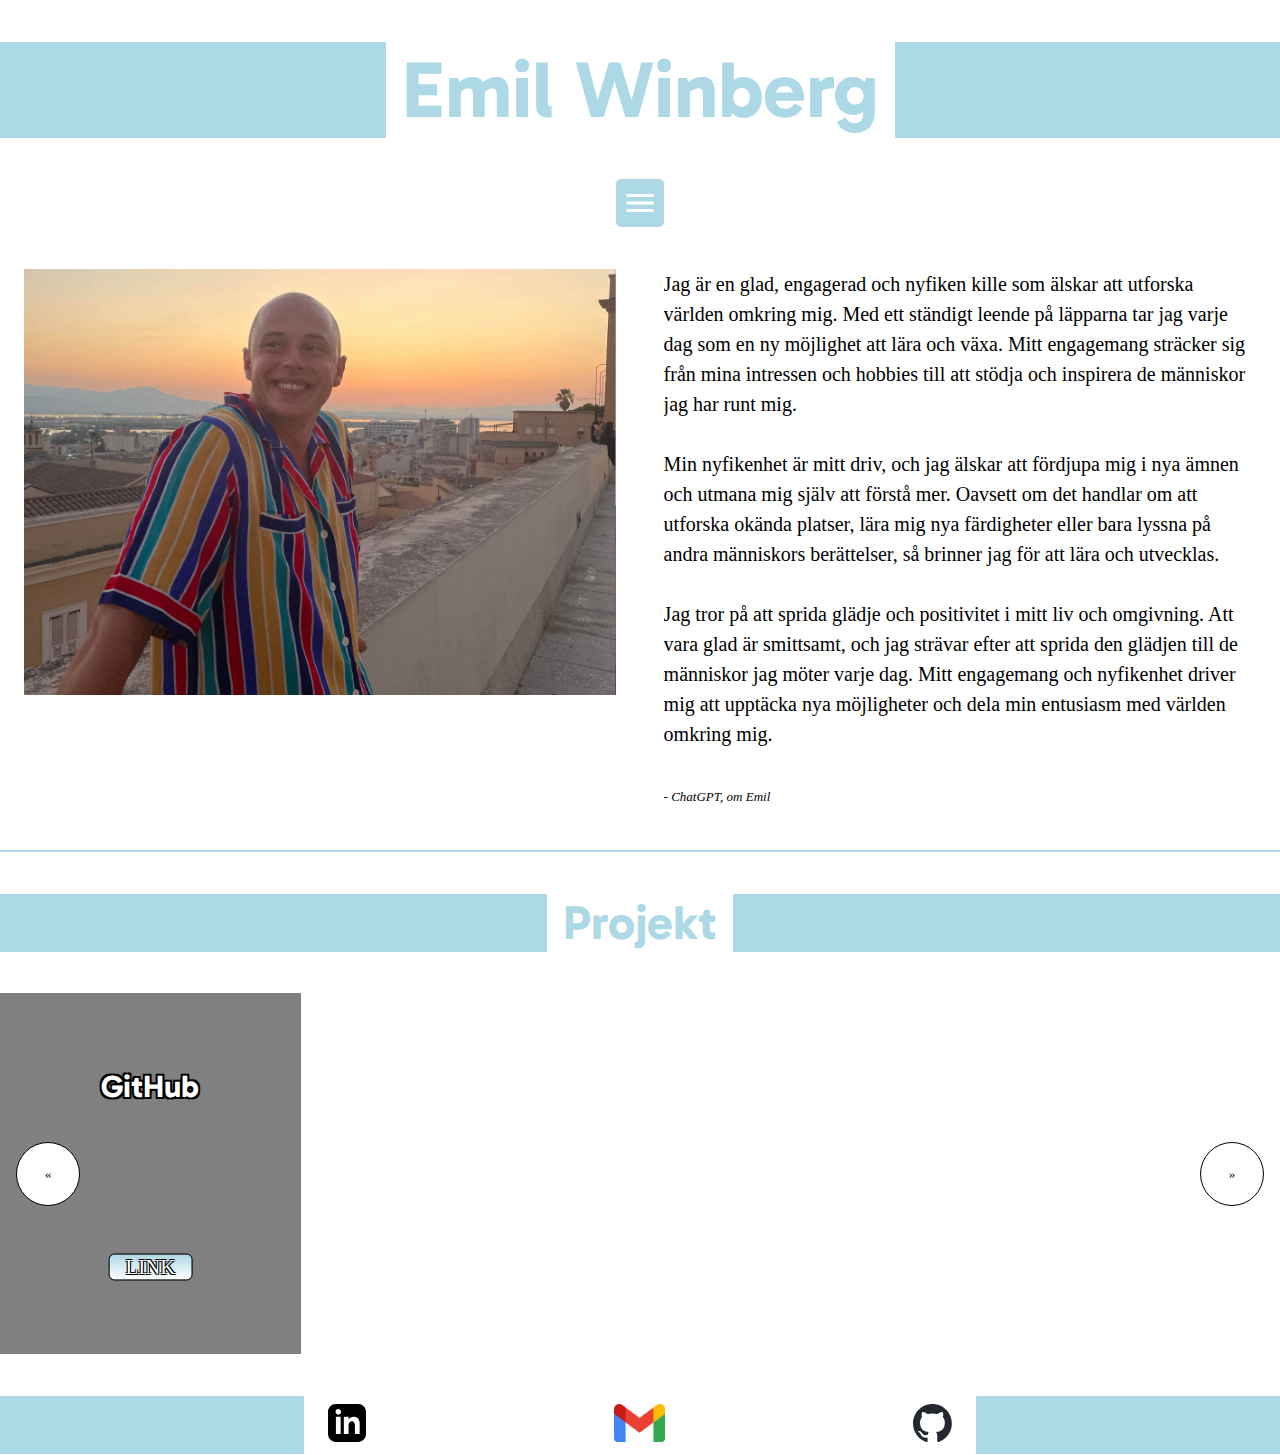
<file: html/index.html>
<!DOCTYPE html>
<html lang="en">
<head>
    <meta charset="UTF-8">
    <meta name="viewport" content="width=device-width, initial-scale=1, minimum-scale=1">
    <meta name="description" content="Här är jag och SEO optimerar som du kan se, finns massa intressant om just mig här, ta en titt vetja">
    <meta name="robots" content="follow, index">
    <meta name="keywords" content="Emil Winberg, CV, Jobb, Tech, IT, Frontend, Backend, Fullstack">
    <title>Best Homemade CV</title>
    <link rel="stylesheet" href="../css/style.css">
    <link rel="stylesheet" href="../css/home.css">
    <link rel="preconnect" href="https://fonts.googleapis.com">
    <link rel="preconnect" href="https://fonts.gstatic.com" crossorigin>
    <link href="https://fonts.googleapis.com/css2?family=Gabarito:wght@400;500;600&display=swap" rel="stylesheet">
    <link href="https://fonts.googleapis.com/icon?family=Material+Icons"
    rel="stylesheet">
    <link rel="stylesheet" href="../css/media.css">
</head>
<body>
    <header class="banner">
        <h1 class="title bannerStyle">Emil Winberg</h1>
    </header>
    <div class="navLinks">
        <nav class="full-screen-nav">
            <div class="backdrop">
                <ul>
                    <li>
                        <a href="./index.html" class="home"><i class="material-icons md-36 inline-icon">home</i>Hem</a>
                    </li>
                    <li>
                        <a href="./cv.html" class="cv"><i class="material-icons md-36 inline-icon">person</i>CV</a>
                    </li>
                    <li>
                        <a href="./contact.html" class="contact"><i class="material-icons md-36 inline-icon">chat</i>Kontakt</a>
                    </li>
                </ul>
            </div>
        </nav>
		<button class="trigger"><i class="material-icons md-36 white">menu</i></button>
    </div>
    <main>
        <div class="profile-section">
            <figure class="image-wrapper hover-frame">
                <a href="./cv.html" class="hidden-link"><div>Vad gör jag?</div></a>
                <img src="../images/profile-picture.jpg" alt="profile-picture" class="profile-picture">
            </figure>
            <div class="text-wrapper">
                <p class="profile-text">
                    Jag är en glad, engagerad och nyfiken kille som älskar att utforska världen omkring mig. Med ett ständigt leende på läpparna tar jag varje dag som en ny möjlighet att lära och växa. Mitt engagemang sträcker sig från mina intressen och hobbies till att stödja och inspirera de människor jag har runt mig. <br><br>
                    Min nyfikenhet är mitt driv, och jag älskar att fördjupa mig i nya ämnen och utmana mig själv att förstå mer. Oavsett om det handlar om att utforska okända platser, lära mig nya färdigheter eller bara lyssna på andra människors berättelser, så brinner jag för att lära och utvecklas.<br><br>
                    Jag tror på att sprida glädje och positivitet i mitt liv och omgivning. Att vara glad är smittsamt, och jag strävar efter att sprida den glädjen till de människor jag möter varje dag. Mitt engagemang och nyfikenhet driver mig att upptäcka nya möjligheter och dela min entusiasm med världen omkring mig.<br><br>
                    <span class="author">- ChatGPT, om Emil</span></p>
            </div>
        </div>
        <section class="project-section">
            <div class="banner">
                <h2 class="bannerStyle">Projekt</h2>
            </div>
            <div class="wrapper">
                <div class="media-scroller">
                    <button class="carousel-button prev" id="left">&laquo;</button>
                    <button class="carousel-button next">&raquo;</button>
                    <div class="card media-element">
                        <div class="card-bg"></div>
                        <div class="card-content">
                            <h2 class="project-title">GitHub</h2>
                            <a href="https://github.com/sbwinberg" target="_blank" class="project-link">Link</a>
                        </div>
                    </div>
                </div>
            </div>
        </section>
    </main>
    <footer>
        <div class="footer-links bannerStyle">
            <a href="https://www.linkedin.com/in/emil-winberg-028965123/" target="_blank"><img src="../images/iconmonstr-linkedin-3.svg" alt="Linked-in"></a>
            <a href="mailto:emil.winberg@chasacademy.se" id="email" target="_blank"><img src="../images/Gmail_icon_(2020).svg.png" alt="Email"></a>
            <a href="https://github.com/sbwinberg" target="_blank"><img src="../images/github-mark.svg" alt="GitHub"></a>
        </div>
    </footer>
    <script src="../js/home.js" type="module"></script>
    <script src="../js/default.js" ></script>
</body>
</html>
</file>
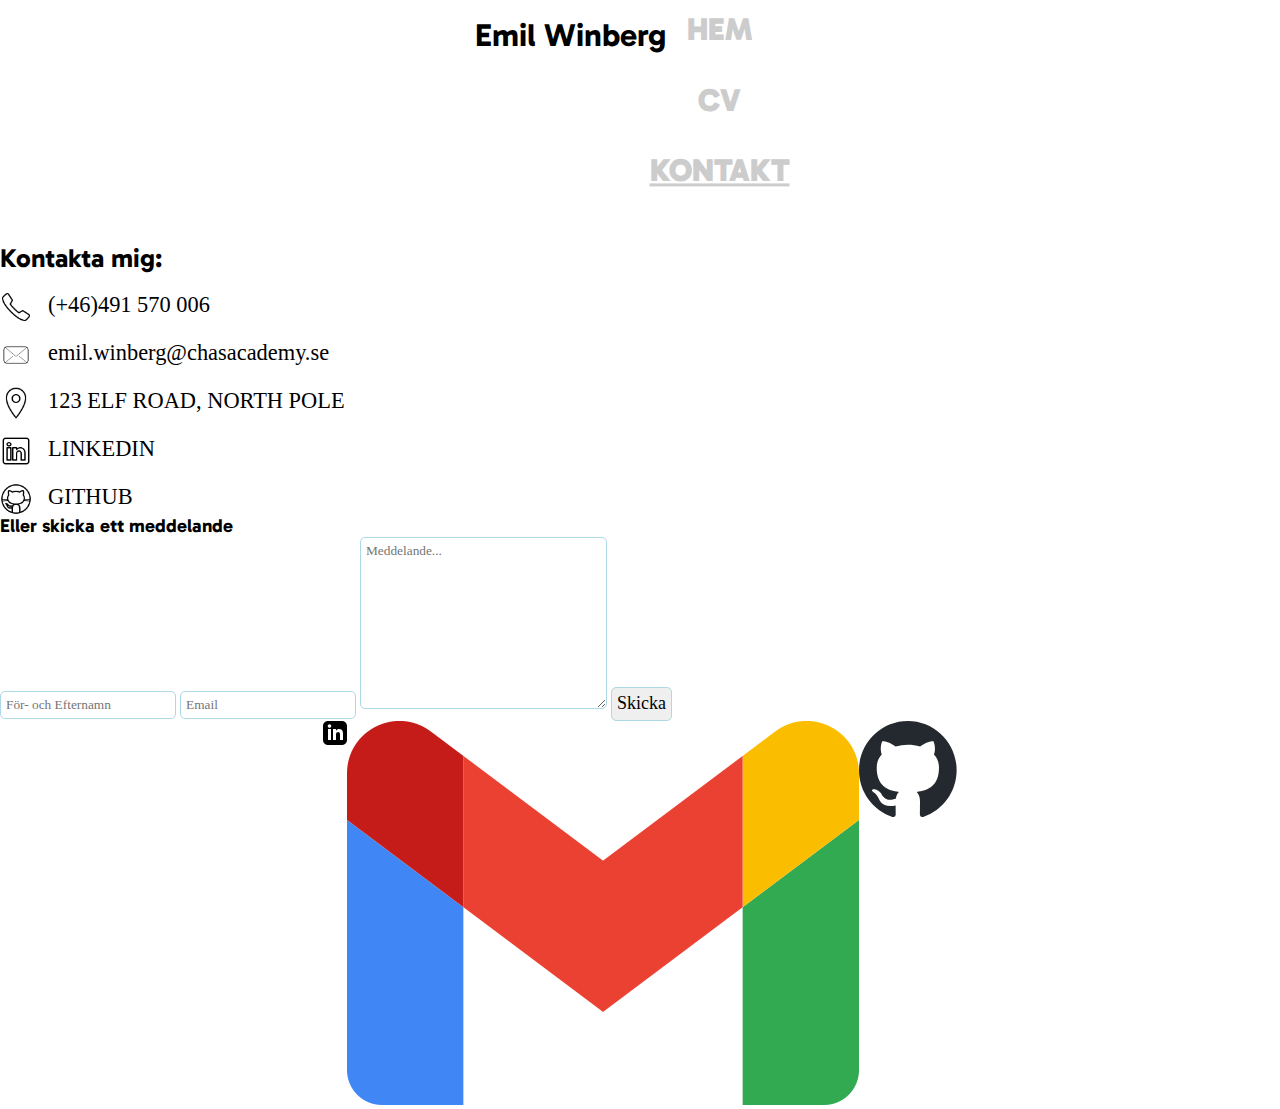
<file: contact.html>
<!DOCTYPE html>
<html lang="en">
<head>
    <meta charset="UTF-8">
    <meta name="viewport" content="width=device-width, initial-scale=1.0">
    <title>Kontakt</title>
    <link rel="stylesheet" href="./css/style.css">
    <link rel="stylesheet" href="./css/contact.css">
    <link rel="preconnect" href="https://fonts.googleapis.com">
    <link rel="preconnect" href="https://fonts.gstatic.com" crossorigin>
    <link href="https://fonts.googleapis.com/css2?family=Gabarito:wght@400;500;600&display=swap" rel="stylesheet">
</head>
<body>
    <header>
        <h1>Emil Winberg</h1>
        <nav>
            <ul class="header-navigation">
                <li><a href="./index.html" class="home">Hem</a></li>
                <li><a href="./cv.html" class="cv">CV</a></li>
                <li><a href="./contact.html" class="contact">Kontakt</a></li>
            </ul>
        </nav>
    </header>
    <main>
        <section class="contact-info">
            <h3>Kontakta mig:</h3>
            <p><img src="./images/icons8-phone-50.png" alt="phone icon">(+46)491 570 006</p>
            <p><img src="./images/icons8-email-100.png" alt="email icon">emil.winberg@chasacademy.se</p>
            <p><img src="./images/icons8-location-50.png" alt="location icon">123 ELF ROAD, NORTH POLE</p>
            <a href=""><img src="./images/icons8-linkedin-50.png" alt="phone icon">LINKEDIN</a>
            <a href=""><img src="./images/icons8-github-50.png" alt="phone icon">GITHUB</a>
        </section>
        <section class="message">
            <form action="#" class="message-form">
                <h3>Eller skicka ett meddelande</h3>
                <input type="text" id="name" name="name" maxlength="40" placeholder="För- och Efternamn"
                pattern="^^[a-zA-Z]{3,}( {1,2}[a-zA-Z]{3,}){1,}$">
                <input type="email" id="email" name="email" maxlength="40" placeholder="Email" pattern="[a-z0-9._%+-]+@[a-z0-9.-]+\.[a-z]{2,4}$">
                <textarea name="message" id="message" cols="30" rows="10" form="message-form" placeholder="Meddelande..."></textarea>
                <input type="submit" value="Skicka" id="submit-button" form="message-form">
            </form>
        </section>
    </main>
    <footer>
        <a href="https://www.linkedin.com/in/emil-winberg-028965123/"><img src="./images/iconmonstr-linkedin-3.svg" alt="Linked-in"></a>
        <a href="mailto:emil.winberg@chasacademy.se"><img src="./images/Gmail_icon_(2020).svg.png" alt="Email"></a>
        <a href="https://github.com/sbwinberg"><img src="./images/github-mark.svg" alt="GitHub"></a>
    </footer>
</body>
</html>
</file>
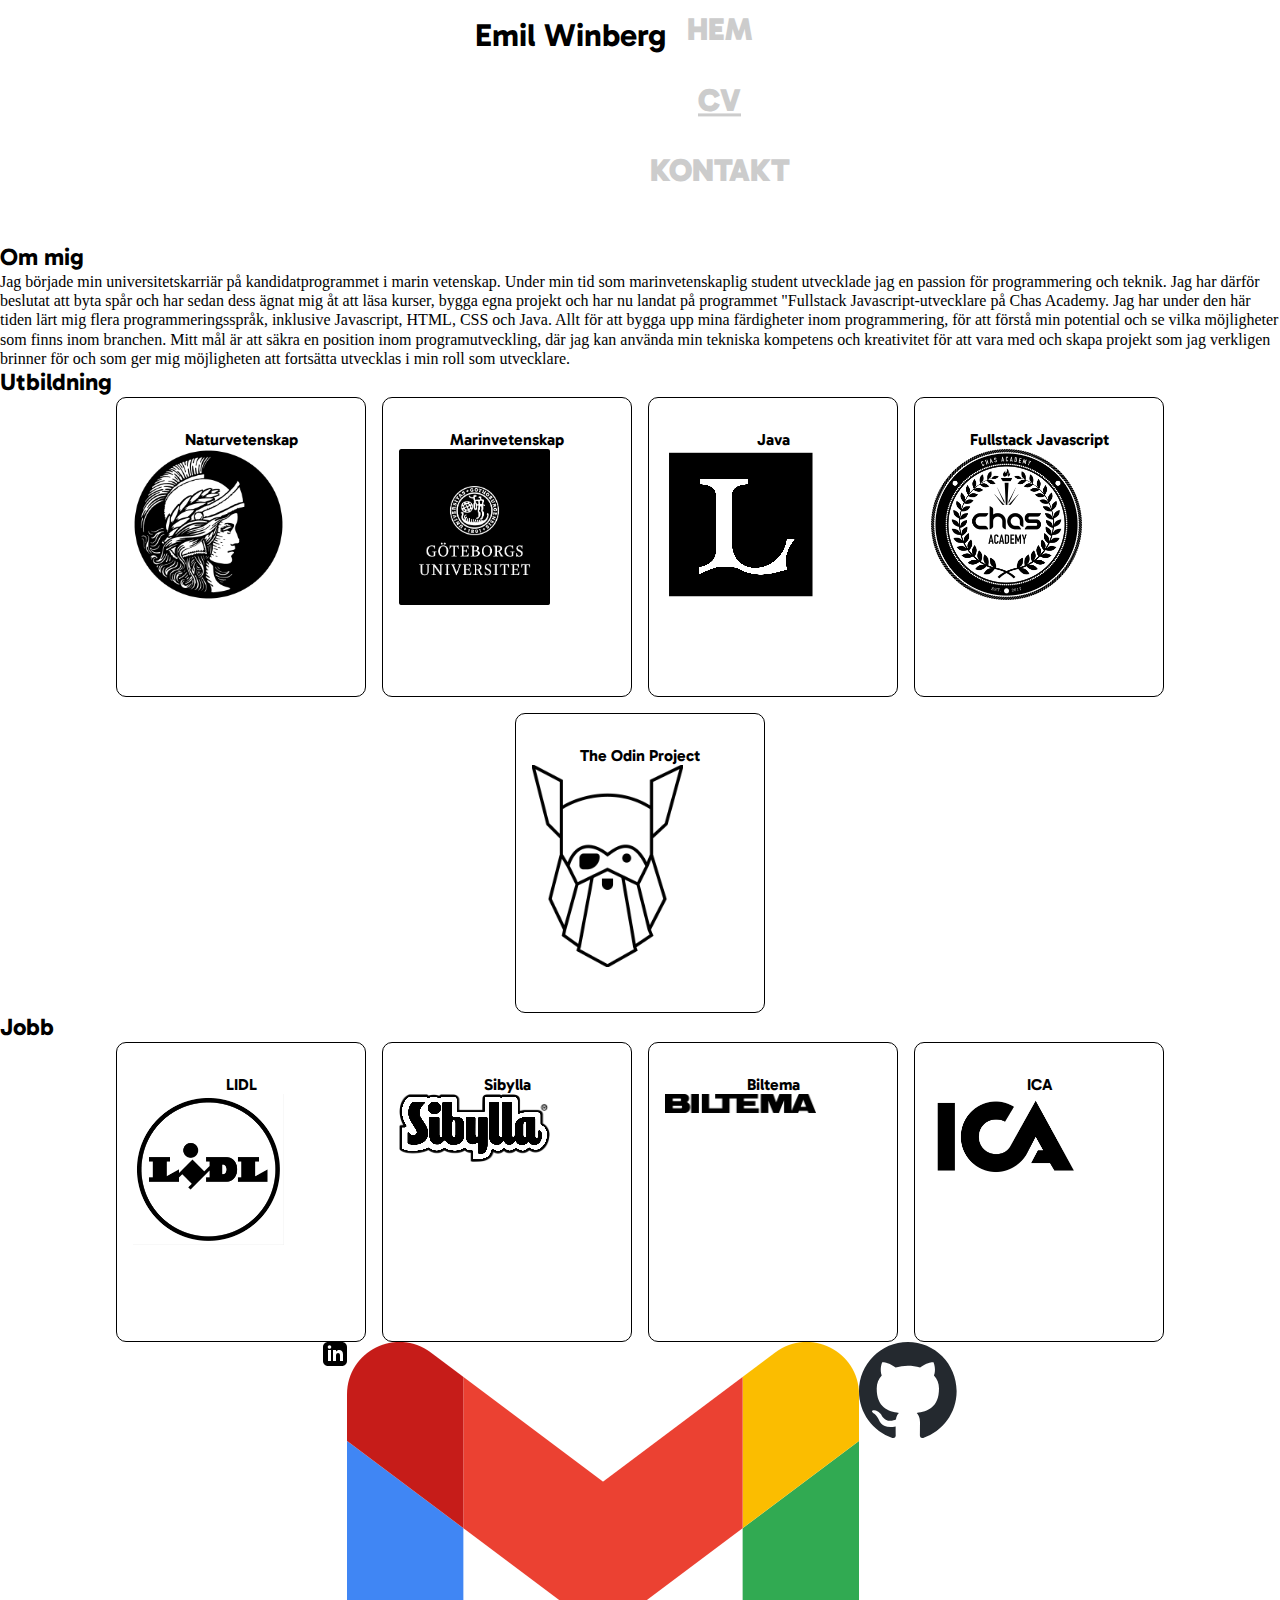
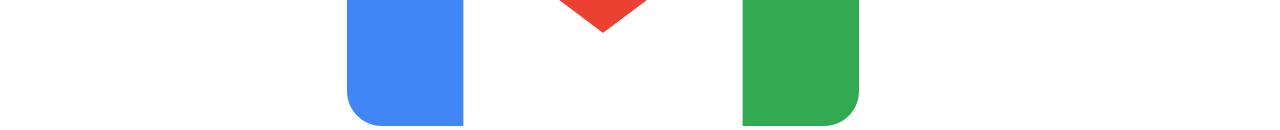
<file: cv.html>
<!DOCTYPE html>
<html lang="en">
<head>
    <meta charset="UTF-8">
    <meta name="viewport" content="width=device-width, initial-scale=1.0">
    <title>Om mig</title>
    <link rel="stylesheet" href="./css/style.css">
    <link rel="stylesheet" href="./css/cv.css">
    <link rel="preconnect" href="https://fonts.googleapis.com">
    <link rel="preconnect" href="https://fonts.gstatic.com" crossorigin>
    <link href="https://fonts.googleapis.com/css2?family=Gabarito:wght@400;500;600&display=swap" rel="stylesheet">
</head>
<body>
    <header>
        <h1>Emil Winberg</h1>
        <nav>
            <ul class="header-navigation">
                <li><a href="./index.html" class="home">Hem</a></li>
                <li><a href="./cv.html" class="cv">CV</a></li>
                <li><a href="./contact.html" class="contact">Kontakt</a></li>
            </ul>
        </nav>
    </header>
    <main>
        <section class="about">
            <h2>Om mig</h2>
            <p>Jag började min universitetskarriär på kandidatprogrammet i marin vetenskap. Under min tid som marinvetenskaplig student utvecklade jag en passion för programmering och teknik. Jag har därför beslutat att byta spår och har sedan dess ägnat mig åt att läsa kurser, bygga egna projekt och har nu landat på programmet "Fullstack Javascript-utvecklare på Chas Academy. Jag har under den här tiden lärt mig flera programmeringsspråk, inklusive Javascript, HTML, CSS och Java. Allt för att bygga upp mina färdigheter inom programmering, för att förstå min potential och se vilka möjligheter som finns inom branchen. Mitt mål är att säkra en position inom programutveckling, där jag kan använda min tekniska kompetens och kreativitet för att vara med och skapa projekt som jag verkligen brinner för och som ger mig möjligheten att fortsätta utvecklas i min roll som utvecklare.</p>
        </section>
        <section class="education">
            <h2>Utbildning</h2>
            <div class="cards">
                <div class="card">
                    <h4>Naturvetenskap</h4>
                    <a href="https://www.minervagymnasium.se/" target="_blank"><img src="./images/Minervagymnasium_Ikon_Vit.png" alt="minervagymnasium logo" class="white-to-black"></a>
                </div>
                <div class="card">
                    <h4>Marinvetenskap</h4>
                    <a href="https://www.gu.se/studera/hitta-utbildning/marin-vetenskap-kandidatprogram-n1mav" target="_blank"><img src="./images/LO_GU_SV_flag.png" alt="Göteborgs universitet logo"></a>
                </div>
                <div class="card">
                    <h4>Java</h4>
                    <a href="https://www.ltu.se/edu/course/D00/D0017D/D0017D-Inledande-programmering-i-Java-1.67717" target="_blank"><img src="./images/1200px-LTU_logo.svg.png" alt="Luleå tekniska universitet logo" class="color-to-black"></a>
                </div>
                <div class="card">
                    <h4>Fullstack Javascript</h4>
                    <a href="https://chasacademy.se/program/fullstackutvecklare-javascript-flera-studieorter" target="_blank"><img src="./images/chas-academy-logo.png" alt="chas academy logo" class="white-to-black"></a>
                </div>
                <div class="card">
                    <h4>The Odin Project</h4>
                    <a href="https://www.theodinproject.com/" target="_blank"><img src="./images/odin-lined.png" alt="The odin project logo" class="white-to-black"></a>
                </div>
            </div>
        </section>
        <section class="work">
            <h2>Jobb</h2>
            <div class="cards">
                <div class="card">
                    <h4>LIDL</h4>
                    <a href="https://www.lidl.se/" target="_blank"><img src="./images/lidl-logo-blanco.png" alt="LIDL logo" class="white-to-black"></a>
                </div>
                <div class="card">
                    <h4>Sibylla</h4>
                    <a href="https://www.sibylla.se/" target="_blank"><img src="./images/Sibylla_logo.svg.png" alt="Sibylla logo" class="color-to-black"></a>
                </div>
                <div class="card">
                    <h4>Biltema</h4>
                    <a href="https://www.biltema.se/" target="_blank"><img src="./images/Biltema_logo.svg.png" alt="Biltema logo" class="color-to-black"></a>
                </div>
                <div class="card">
                    <h4>ICA</h4>
                    <a href="https://www.ica.se/" target="_blank"><img src="./images/ICA-logotyp.png" alt="chas academy logo" class="color-to-black"></a>
                </div>
            </div>
        </section>
    </main>
    <footer>
        <a href="https://www.linkedin.com/in/emil-winberg-028965123/"><img src="./images/iconmonstr-linkedin-3.svg" alt="Linked-in"></a>
        <a href="mailto:emil.winberg@chasacademy.se"><img src="./images/Gmail_icon_(2020).svg.png" alt="Email"></a>
        <a href="https://github.com/sbwinberg"><img src="./images/github-mark.svg" alt="GitHub"></a>
    </footer>
</body>
</html>
</file>
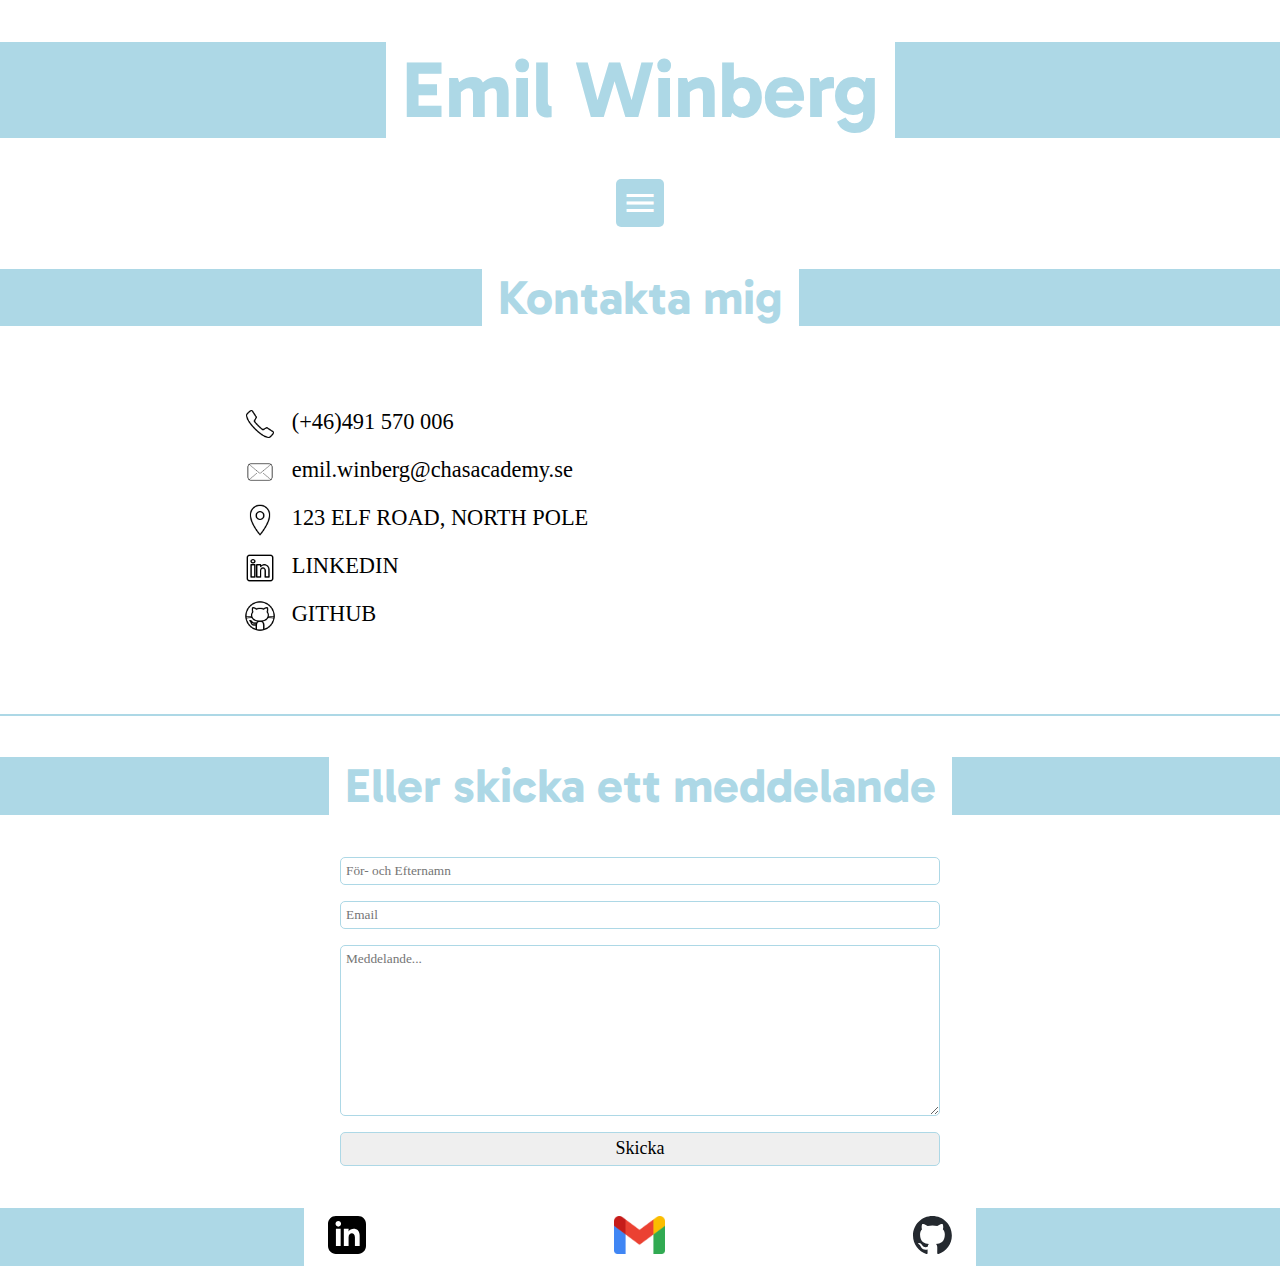
<file: html/contact.html>
<!DOCTYPE html>
<html lang="en">
<head>
    <meta charset="UTF-8">
    <meta name="viewport" content="width=device-width, initial-scale=1.0">
    <title>Kontakt</title>
    <link rel="stylesheet" href="../css/style.css">
    <link rel="stylesheet" href="../css/contact.css">
    <link rel="preconnect" href="https://fonts.googleapis.com">
    <link rel="preconnect" href="https://fonts.gstatic.com" crossorigin>
    <link href="https://fonts.googleapis.com/css2?family=Gabarito:wght@400;500;600&display=swap" rel="stylesheet">
    <link href="https://fonts.googleapis.com/icon?family=Material+Icons"
    rel="stylesheet">
    <link rel="stylesheet" href="../css/media.css">
</head>
<body>
    <header class="banner">
        <h1 class="title bannerStyle">Emil Winberg</h1>
    </header>
    <div class="navLinks">
        <nav class="full-screen-nav">
            <div class="backdrop">
                <ul>
                    <li>
                        <a href="./index.html" class="home"><i class="material-icons md-36 inline-icon">home</i>Hem</a>
                    </li>
                    <li>
                        <a href="./cv.html" class="cv"><i class="material-icons md-36 inline-icon">person</i>CV</a>
                    </li>
                    <li>
                        <a href="./contact.html" class="contact"><i class="material-icons md-36 inline-icon">chat</i>Kontakt</a>
                    </li>
                </ul>
            </div>
        </nav>
		<button class="trigger"><i class="material-icons md-36 white">menu</i></button>
    </div>
    <main>
        <section class="contact-section">
            <div class="banner">
                <h2 class="bannerStyle">Kontakta mig</h2>
            </div>
            <div class="contact-container">
                <div class="contact-info">
                    <p><img src="../images/icons8-phone-50.png" alt="phone icon">(+46)491 570 006</p>
                    <p><img src="../images/icons8-email-100.png" alt="email icon">emil.winberg@chasacademy.se</p>
                    <p><img src="../images/icons8-location-50.png" alt="location icon">123 ELF ROAD, NORTH POLE</p>
                    <a href="https://www.linkedin.com/in/emil-winberg-028965123/" target="_blank"><img src="../images/icons8-linkedin-50.png" alt="phone icon">LINKEDIN</a>
                    <a href="https://github.com/sbwinberg" target="_blank"><img src="../images/icons8-github-50.png" alt="phone icon">GITHUB</a>
                </div>
                <div id="map-container">
                    <iframe src="https://www.google.com/maps/embed?pb=!1m18!1m12!1m3!1d154074.6807563736!2d-147.56660312322597!3d64.74414054085969!2m3!1f0!2f0!3f0!3m2!1i1024!2i768!4f13.1!3m3!1m2!1s0x51324d51d5c5f2b9%3A0xda1a7714d9d98964!2sNorth%20Pole%2C%20Alaska%2C%20Alaska%2099705%2C%20USA!5e0!3m2!1ssv!2sse!4v1698833814607!5m2!1ssv!2sse" class="map" style="border:0;" allowfullscreen="" loading="lazy" referrerpolicy="no-referrer-when-downgrade"></iframe>
                </div>
            </div>
        </section>

        <section class="message-section">
            <div class="banner">
                <h2 class="bannerStyle">Eller skicka ett meddelande</h2>
            </div>
            <form action="#" id="message-form">
                <input type="text" id="name" name="name" maxlength="40" placeholder="För- och Efternamn">
                <input type="email" id="email" name="email" maxlength="40" placeholder="Email" pattern="[a-zA-Z0-9._%+\-]+@[a-zA-Z0-9.\-]+\.[a-zA-Z]{2,}$">
                <textarea name="message" id="message" cols="30" rows="10" form="message-form" placeholder="Meddelande..."></textarea>
                <input type="submit" value="Skicka" id="submit-button" form="message-form">
            </form>
        </section>
    </main>
    <footer>
        <div class="footer-links bannerStyle">
            <a href="https://www.linkedin.com/in/emil-winberg-028965123/" target="_blank"><img src="../images/iconmonstr-linkedin-3.svg" alt="Linked-in"></a>
            <a href="mailto:emil.winberg@chasacademy.se" target="_blank"><img src="../images/Gmail_icon_(2020).svg.png" alt="Email"></a>
            <a href="https://github.com/sbwinberg" target="_blank"><img src="../images/github-mark.svg" alt="GitHub"></a>
        </div>
    </footer>

    <script src="../js/default.js"></script>
</body>
</html>
</file>
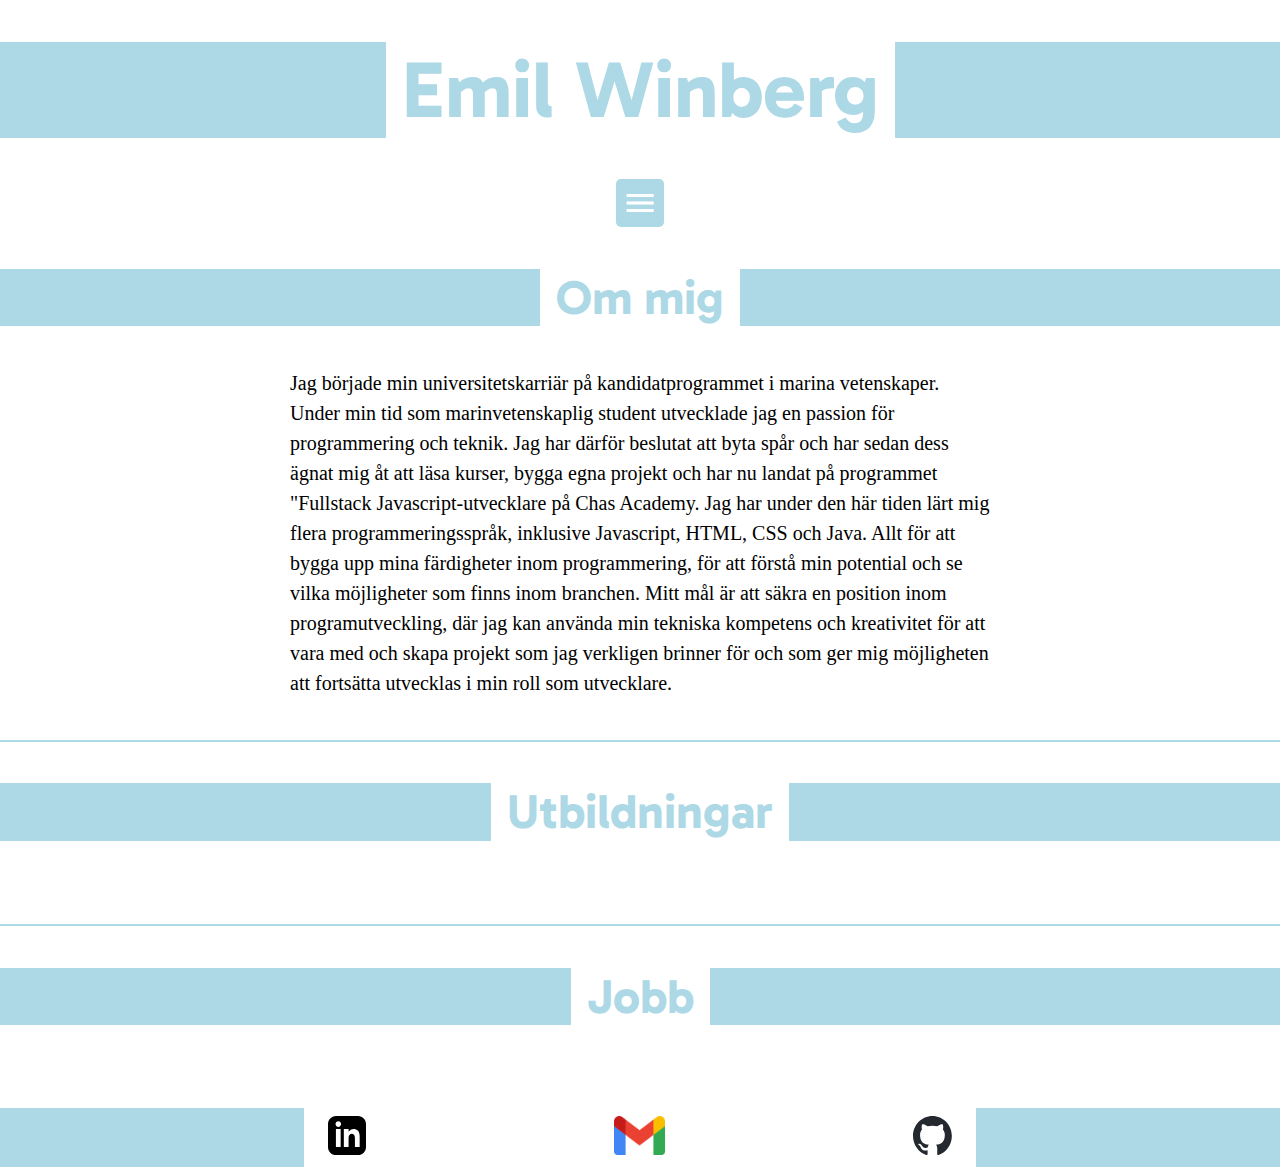
<file: html/cv.html>
<!DOCTYPE html>
<html lang="en">
<head>
    <meta charset="UTF-8">
    <meta name="viewport" content="width=device-width, initial-scale=1.0">
    <title>Om mig</title>
    <link rel="stylesheet" href="../css/style.css">
    <link rel="stylesheet" href="../css/media.css">
    <link rel="stylesheet" href="../css/cv.css">
    <link rel="preconnect" href="https://fonts.googleapis.com">
    <link rel="preconnect" href="https://fonts.gstatic.com" crossorigin>
    <link href="https://fonts.googleapis.com/css2?family=Gabarito:wght@400;500;600&display=swap" rel="stylesheet">
    <link href="https://fonts.googleapis.com/icon?family=Material+Icons"
    rel="stylesheet">
</head>
<body>
    <header class="banner">
        <h1 class="title bannerStyle">Emil Winberg</h1>
    </header>
    <div class="navLinks">
        <nav class="full-screen-nav">
            <div class="backdrop">
                <ul>
                    <li>
                        <a href="./index.html" class="home"><i class="material-icons md-36 inline-icon">home</i>Hem</a>
                    </li>
                    <li>
                        <a href="./cv.html" class="cv"><i class="material-icons md-36 inline-icon">person</i>CV</a>
                    </li>
                    <li>
                        <a href="./contact.html" class="contact"><i class="material-icons md-36 inline-icon">chat</i>Kontakt</a>
                    </li>
                </ul>
            </div>
        </nav>
		<button class="trigger"><i class="material-icons md-36 white">menu</i></button>
    </div>
    <main>
        <section class="about-section">
            <div class="banner">
                <h2 class="bannerStyle">Om mig</h2>
            </div>
            <p class="about-me">Jag började min universitetskarriär på kandidatprogrammet i marina vetenskaper. Under min tid som marinvetenskaplig student utvecklade jag en passion för programmering och teknik. Jag har därför beslutat att byta spår och har sedan dess ägnat mig åt att läsa kurser, bygga egna projekt och har nu landat på programmet "Fullstack Javascript-utvecklare på Chas Academy. Jag har under den här tiden lärt mig flera programmeringsspråk, inklusive Javascript, HTML, CSS och Java. Allt för att bygga upp mina färdigheter inom programmering, för att förstå min potential och se vilka möjligheter som finns inom branchen. Mitt mål är att säkra en position inom programutveckling, där jag kan använda min tekniska kompetens och kreativitet för att vara med och skapa projekt som jag verkligen brinner för och som ger mig möjligheten att fortsätta utvecklas i min roll som utvecklare.</p>
        </section>
        <section class="education-section">
            <div class="banner">
                <h2 class="bannerStyle">Utbildningar</h2>
            </div>
            <div class="cards edu"></div>
        </section>
        <section class="job-section">
            <div class="banner">
                <h2 class="bannerStyle">Jobb</h2>
            </div>
            <div class="cards work"></div>
        </section>
    </main>
    <footer>
        <div class="footer-links bannerStyle">
            <a href="https://www.linkedin.com/in/emil-winberg-028965123/" target="_blank"><img src="../images/iconmonstr-linkedin-3.svg" alt="Linked-in"></a>
            <a href="mailto:emil.winberg@chasacademy.se" target="_blank"><img src="../images/Gmail_icon_(2020).svg.png" alt="Email"></a>
            <a href="https://github.com/sbwinberg" target="_blank"><img src="../images/github-mark.svg" alt="GitHub"></a>
        </div>
    </footer>
    <script src="../js/cv.js" type="module"></script>
    <script src="../js/default.js"></script>
</body>
</html>
</file>
<file: css/style.css>
/* UNIVERSAL STYLES AND SET-UP */
@font-face {
    font-family: "Gabarito";
    src: url();
}
:root{ 
    --primary-color: lightblue;
    --secondary-color: #0c2c776c;
    --text-color: white;
    --default-padding: 1rem;
    --mobile-padding: .25rem;
    --card-shadow: 0 0 3px rgba(0, 0, 0, 0.432)
}
*,
*::before,
*::after {
    margin: 0;
    padding: 0;
    box-sizing: border-box;
    font-family: 'Gabarito';
    line-height: 1.2;
}
.material-icons.md-18 { font-size: 18px; }
.material-icons.md-24 { font-size: 24px; }
.material-icons.md-36 { font-size: 36px; }
.material-icons.md-48 { font-size: 48px; }
.material-icons.white { color: white }

/* RE-USED STYLES */
.bannerStyle {
    &::before,
    &::after {
        content: '';
        display: block;
        position: absolute;
    }
    &::before {
        background: white;
        z-index: -1;
        inset: -1px -1rem;
    }
    &::after {
        background-color: var(--primary-color);
        height: 100%;
        width: 100vw;
        inset: 0 50% auto auto;
        transform: translateX(50%);
        z-index: -2;
    }
}
.banner {
    margin: calc(1rem + 2vw) 0;
    display: flex;
    justify-content: center;
}
.banner h2 {
    color: var(--primary-color);
    font-size: clamp(1rem, 1rem + 2.5vw, 3rem);
    position: relative;
}

/* HEADER */
header {
    margin: 1em 0;
    display: flex;
    justify-content: center;
}
.title{
    font-size: clamp(3rem, 1rem + 5vw, 6rem);
    position: relative;
    color: var(--primary-color);
}

/* NAVIGATION MENU */
.navLinks {
    display: flex;
    justify-content: center;
}
.trigger {
    display: flex;
    justify-content: center;
    align-items: center;
    background: var(--primary-color);
    outline: 0;
    border: none;
    height: 3rem;
    width: 3rem;
    border-radius: 5px;
}
.full-screen-nav {
    position: fixed;
    inset: 0 0 0 0;
    transition: .25s ease-out;
    display: none;
    z-index: 1;
}
.open-nav {
    display: flex;
    justify-content: center;
    align-items: center;
}
.backdrop{
    position: absolute;
    width: 100%;
    height: 100%;
    background: rgb(0 0 0 / .95);
    animation: fadeIn .25s ease-out forwards;
    z-index: 98;
}
ul {
    z-index: 99;
    position: relative;
    top: 40%;
    transform: translateY(-50%);
}
ul li {
    list-style: none;
    text-align: center;
    transform: translateX(-1rem); /* För att centrera texten och inte hela a */
    margin-bottom: 2rem;
    animation: .25s ease-out animateList forwards;
}
ul li a {
	text-decoration: none;
	color: #ccc;
	font-size: 2em;
	font-weight: 900;
	text-transform: uppercase;
	transition: 0.15s ease-in-out;
}
ul li a:hover,
ul li a i {
	color: var(--primary-color);
}
.inline-icon {
    vertical-align: middle;
    margin-right: 1rem;
}
/* KEYFRAMES */
@keyframes animateList {
   from {
    margin-top: -4rem;
    opacity: 0;
   } to {
    margin-top: 2rem;
    opacity: 1;
   }
}
@keyframes fadeIn {
    from {
        top: -100%;
        opacity: 0;
    } to {
        top: 0;
        opacity: 1;
    }
}
/* FOOTER */
footer{
    display: flex;
    justify-content: center;
}
.footer-links img {
    height: calc(2rem + .5vw);
}
.footer-links {
    width: 70%;
    padding: .5rem;
    position: relative;
    display: flex;
    justify-content: space-between;
}
</file>
<file: css/home.css>
.home {
    text-decoration: underline;
}
.main {
    display: flex;
    flex-wrap: wrap;
    justify-content: center;
}
/* PROFILE */
.image-wrapper,
.text-wrapper {
    width: min(700px, 95%);
    overflow: hidden;  
}
.profile-picture {
    width: 100%;
    display: block;
    object-fit: cover;
    transition: .3s;
}
.author {
    font-style: italic;
    font-size: small;
}
.profile-text {
    font-size: clamp(.1rem, 5vw, 1.25rem);
    line-height: 1.5;
}
.profile-section {
    margin: calc(1em + 2vw) 0;
    padding: 0 .5rem calc(1rem + 2vw);
    border-bottom: 2px solid var(--primary-color);
    display: grid;
    grid-template-columns: repeat(auto-fit, minmax(300px, 1fr));
    gap: var(--default-padding);
    justify-items: center;
}
.hidden-link {
    display: none;
}
/* PROJECTS */
.project-section {
    margin: calc(1em + 2vw) 0;
}
.wrapper {
    position: relative;
}
.media-scroller {
    display: grid;
    grid-auto-flow: column;
    grid-auto-columns: calc(50% - 1vw);
    gap: 2vw;
    overflow-x: auto;
    overscroll-behavior-inline: contain;
    scroll-behavior: smooth;
    scroll-snap-stop: normal;
    cursor: pointer;
    -ms-overflow-style: none;  /* Internet Explorer 10+ */
    scrollbar-width: none;  /* Firefox */
}
.media-scroller:active {
    cursor: grab;
    scroll-behavior: smooth;
}
.media-scroller::-webkit-scrollbar { 
    display: none;  /* Safari and Chrome */
}
.carousel-button {
    z-index: 1;
    position: absolute;
    top: 50%;
    transform: translate(0,-50%);
    height: 4rem;
    aspect-ratio: 1 / 1;
    border-radius: 50%;
    background-color: white;
    border: 1px solid black
}
.prev{
    display: none;
    left: 1rem
}
.next{
    display: none;
    right: 1rem;
}
.card {
    aspect-ratio: 1/1.2;
    display: flex;
    align-items: center;
    justify-content: center;
    background-color: gray;
    background-repeat: no-repeat;
    background-size: cover;
    background-position: center;
    position: relative;
}
.card-bg {
    height: 100%;
    width: 100%;
    opacity: 1;
    background: url('https://source.unsplash.com/featured/490x590');
}
.project-link{
    text-decoration: none;
    text-transform: uppercase;
    text-shadow: -1px -1px 0 #000, 1px -1px 0 #000, -1px 1px 0 #000, 1px 1px 0 #000;
    padding: 3em;
    background: linear-gradient(var(--primary-color), white);
    color: white;
    padding: 0 var(--default-padding);
    border-radius: 5px;
    outline: 1px solid black;
}
.project-title {
    background-color: #000;
}
.card-content {
    font-size: clamp(.5rem, .5rem + 1vw, 2rem);
    color: white;
    width: 100%;
    height: 100%;
    position: absolute;
    text-align: center;
    inset: 50% auto auto 50%; 
    transform: translate(-50%, -50%);
    display: flex;
    flex-direction: column;
    align-items: center;
    justify-content: space-around;
}
</file>
<file: css/media.css>
@media screen and (width > 700px){
    .carousel-button {
        display: block;
    }
    .carousel-button:active {
        box-shadow: inset 10px var(--primary-color);
        scale: 0.98;
        transition: box-shadow .1s, scale .1s;
    }
}

@media screen and (700px <= width < 1000px){
    .media-scroller{
        grid-auto-columns: calc(33.3% - 1.3vw);
    }
}
@media screen and (width > 2000px){
    .media-scroller{
        grid-auto-columns: calc(16.67% - 1.67vw);
    }
}
@media screen and (2000px >= width >= 1000px) {
/* IMAGE HOVER-FRAMES */
    .hover-frame::before,
    .hover-frame::after {
        content: '';
        position: absolute;
        inset: 1.25rem;
    }
    .hover-frame::before {
        border-top: 1px solid white;
        border-bottom: 1px solid white;
        transform: scale(0, 1);
        transition: transform ease-out .25s;
    }
    .hover-frame:hover::before {
        transform: scale(1.05, 1);
    }
    .hover-frame::after{
        border-left: 1px solid white;
        border-right: 1px solid white;
        transform: scale(1, 0);
        transition: transform ease-out .25s;
    }
    .hover-frame:hover::after {
        transform: scale(1, 1.05);
    }
    .hover-frame:hover {
        scale: 1.01;
    }

    /* *************** */
    /* PROFILE PIC/BUTTON HOVER + FOOTER LOOKS */
    .trigger:hover {
        scale: 1.1;
        box-shadow: 0 0 5px black;
        transition: scale .2s, box-shadow .2s;
        cursor: pointer;
    }
    .trigger:active {
        scale: 1;
        box-shadow: inset 0 0 5px black;
    }
    footer img:hover{
        scale: 1.1;
        transition: scale .2s;
    }
    .footer-links {
        width: 50%;
    }
    /* ************************************* */
    .close:hover {
        cursor: pointer;
        color: rgba(0, 0, 0, 0.61);
    }
    /* ************* */
    /* PROFILE PICTURE */
    .image-wrapper {
        background: rgb(31, 30, 30);
        height: fit-content;
        position: relative;
    }
    .image-wrapper div {
        font-size: 1.5rem;
        font-weight: 900;
        padding: 1rem 3rem;
        background-color: white;
        color: black;
        outline: 0;
        border: none;
        border-radius: 10px;
        box-shadow: 0 0 10px black;
        display: block;
    }
    .image-wrapper a {
        text-decoration: none;
        position: absolute;
        z-index: 1;
        top: 50%;
        left: 50%;
        transform: translate(-50%, -50%);
        transition: .3s;
        opacity: 0;
        display: block;
    }
    .image-wrapper a:hover{
        scale: 1.05;
        box-shadow: 0 0 20px black;
        transition: scale 0.2s, box-shadow 0.2s;
    }
    .image-wrapper a:active {
        scale: 1;
        box-shadow: inset 0 0 5px black;
        transition: scale 0s, box-shadow 0s;
    }
    .image-wrapper:hover img {
        transform: scale(1.2) translateY(5%);
        opacity: .4;
    }
    .image-wrapper:hover a {
        opacity: 1;
    }
    /* ********** */
    /* PROJECTS */
    .media-scroller{
        grid-auto-columns: calc(25% - 1.5vw);
    }
    .card:hover .card-bg{
        filter: blur(3px);
        -webkit-filter: blur(3px);
        opacity: .7;
        transition: all .2s ease-out;
    }
    .card a:hover{
        background-color: white;
        color: black;
        box-shadow: var(--card-shadow);
        transition: background-color .2s, color .2s, box-shadow .2s;
    }
    .project-title {
        background-color: transparent;
        text-shadow: -2px -2px 0 #000, 2px -2px 0 #000, -2px 2px 0 #000, 2px 2px 0 #000;
    }
    /* ******** */
    /* CV */
    dialog a:hover {
        scale: 1.05;
    }
    /* ** */
    /* CONTACT */
    .contact-info a:hover {
        color: var(--secondary-color);
    }

}
</file>
<file: css/contact.css>
.contact {
    text-decoration: underline;
}
html, 
body {
    min-height: 100vh;
}
body {
    display: flex;
    flex-direction: column;
    justify-content: space-around;
}
/* CONTACT SECTION */
.contact-section {
    display: flex;
    flex-direction: column;
    align-items: center;
    border-bottom: 2px solid var(--primary-color);
}
.contact-container {
    display: flex;
    flex-wrap: wrap;
    gap: 3rem;
    align-items: center;
    justify-content: center;
    margin: 0 0 calc(1rem + 2vw);
}
.contact-info {
    font-size: clamp(.5rem, 1rem + 0.5vw, 1.5rem);
    display: flex;
    flex-direction: column;
    gap: 1rem;
}
.contact-info img {
    height: 2rem;
    vertical-align: middle;
    margin-right: var(--default-padding);
}
.contact-info a {
    text-decoration: none;
    color: black;
}
.map {
    width: 400px;
    height: 300px; 
    max-width: 95%;
    padding-left: 1rem;

}
/* MESSAGE SECTION*/
.message-section {
    display: flex;
    flex-direction: column;
    align-items: center;
}
#message-form {
    width: min(90%, 600px);
    display: flex;
    flex-direction: column;
    gap: var(--default-padding);
    margin: 0 0 calc(1rem + 2vw);
}
input,
textarea {
    border: 1px solid var(--primary-color);
    border-radius: 5px;
    padding: 5px;
}
input:invalid {
    border: 2px solid red;
}
#submit-button{
    font-size: large;
}
#submit-button:active{
    background-color: var(--secondary-color);
}
</file>
<file: css/cv.css>
.cv {
    text-decoration: underline;
}

/* ABOUT */
main{
    display: flex;
    flex-direction: column;
    justify-content: start;
}
.about-section {
    width: 100%;
    padding: 0 1rem calc(1rem + 2vw);
    border-bottom: 2px solid var(--primary-color);
}
.about-me {
    max-width: 700px;
    line-height: 1.5;
    font-size: 1.25rem;
    margin: 0 auto;
}
/* CARDS */
.education-section {
    border-bottom: 2px solid var(--primary-color);
    margin-bottom: calc(1em + 2vw) 0;
    padding: 0 1rem calc(1rem + 2vw);
}
.job-section {
    padding: 0 1rem calc(1rem + 2vw);
}
.cards {
    display: flex;
    flex-wrap: wrap;
    justify-content: center;
    gap: 1rem;
}
.card {
    background-color: white;
    padding: 2rem var(--default-padding);
    flex-basis: calc(50% - .5rem);
    max-width: 250px;
    aspect-ratio: 1/1.2;
    border: 1px solid black;
    border-radius: 10px;
    text-align: center;
    display: flex;
    flex-direction: column;
    align-items: center;
    position: relative;
}
.card:hover {
    cursor: pointer;
}
.card img{
    margin-top: auto;
    margin-bottom: auto;
    display: block;
    width: 70%; 
}
.hover-frame::before {
    border-top: 1px solid black !important;
    border-bottom: 1px solid black !important;
}
.hover-frame::after{
    border-left: 1px solid black !important;
    border-right: 1px solid black !important;
}
.white-to-black{
    filter: invert(100%);
}
.color-to-black{
    filter: saturate(0%) brightness(70%) contrast(1000%);
}
dialog {
    inset: 50% 50% auto auto;
    translate: 50% -50%;
    height: fit-content;
    width: 90%;
    max-width: 400px;
    border-radius: 10px;
    border: none;
    box-shadow: 0 0 10px black;
    padding: 1rem;
    display: none;
    flex-direction: column;
    align-items: center;
    gap: .5rem;
    text-align: center;
}
dialog::backdrop {
    background: rgba(0, 0, 0, .5);
}
dialog img {
    width: 60%;
    max-width: 10rem;
}
dialog p {
    margin-top: 2rem;
    margin-bottom: 1rem;
}
.close {
    position: absolute;
    inset: 0 0 auto auto;
    background-color: transparent;
    border: none;
}
.material-icons.md-36 {
    font-size: 36px;
}
</file>
